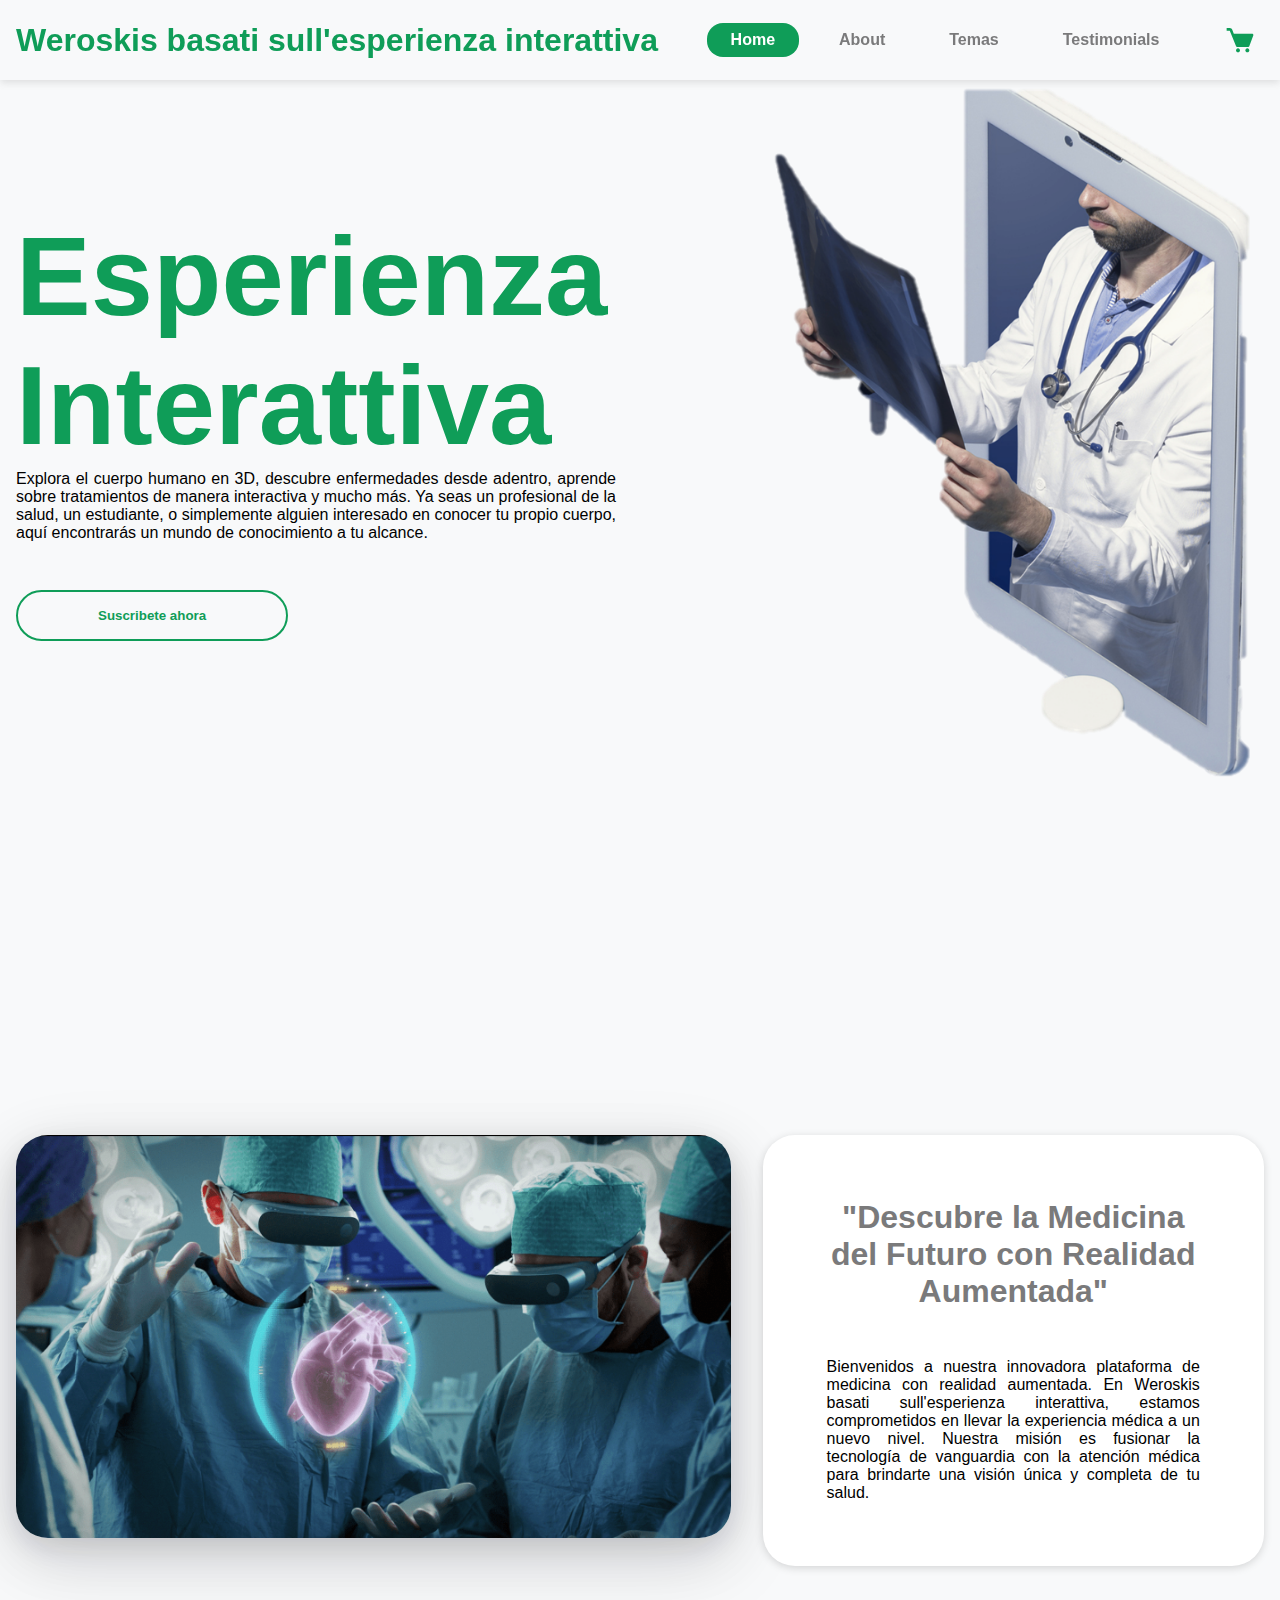
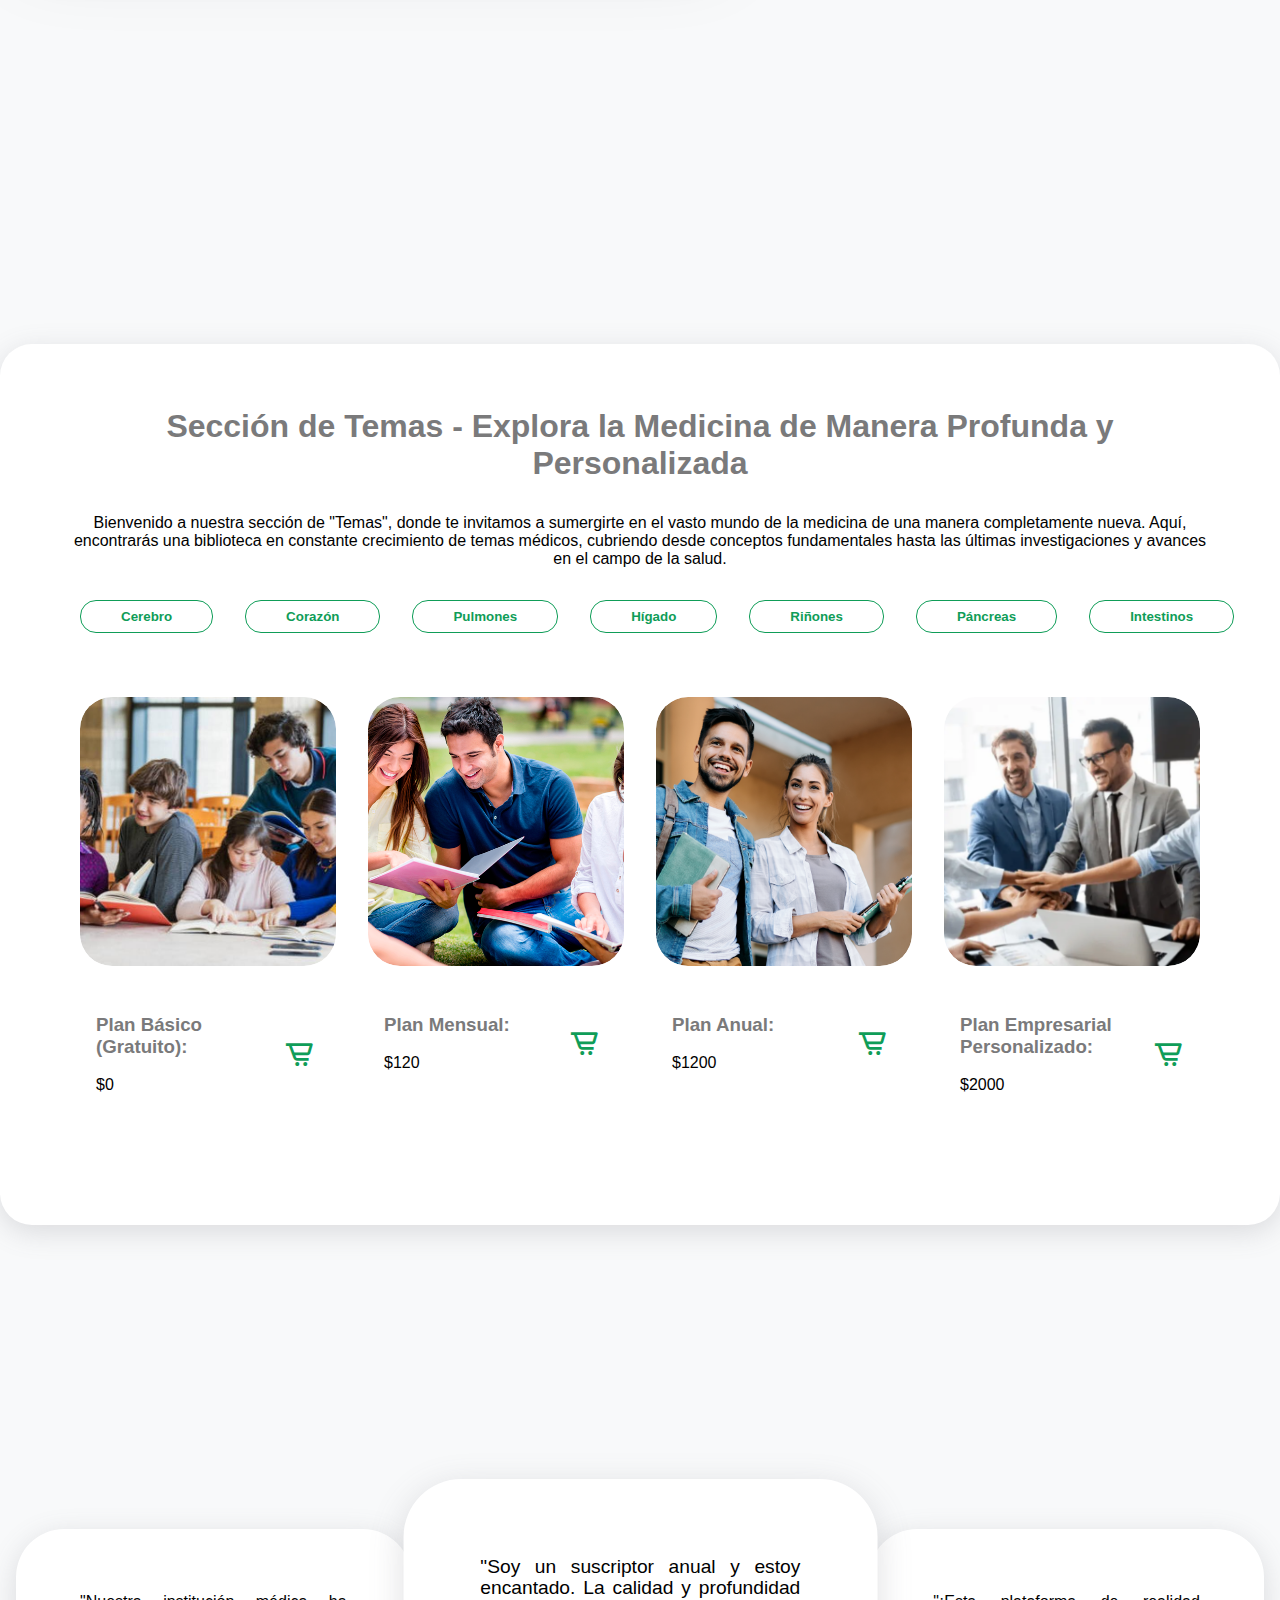
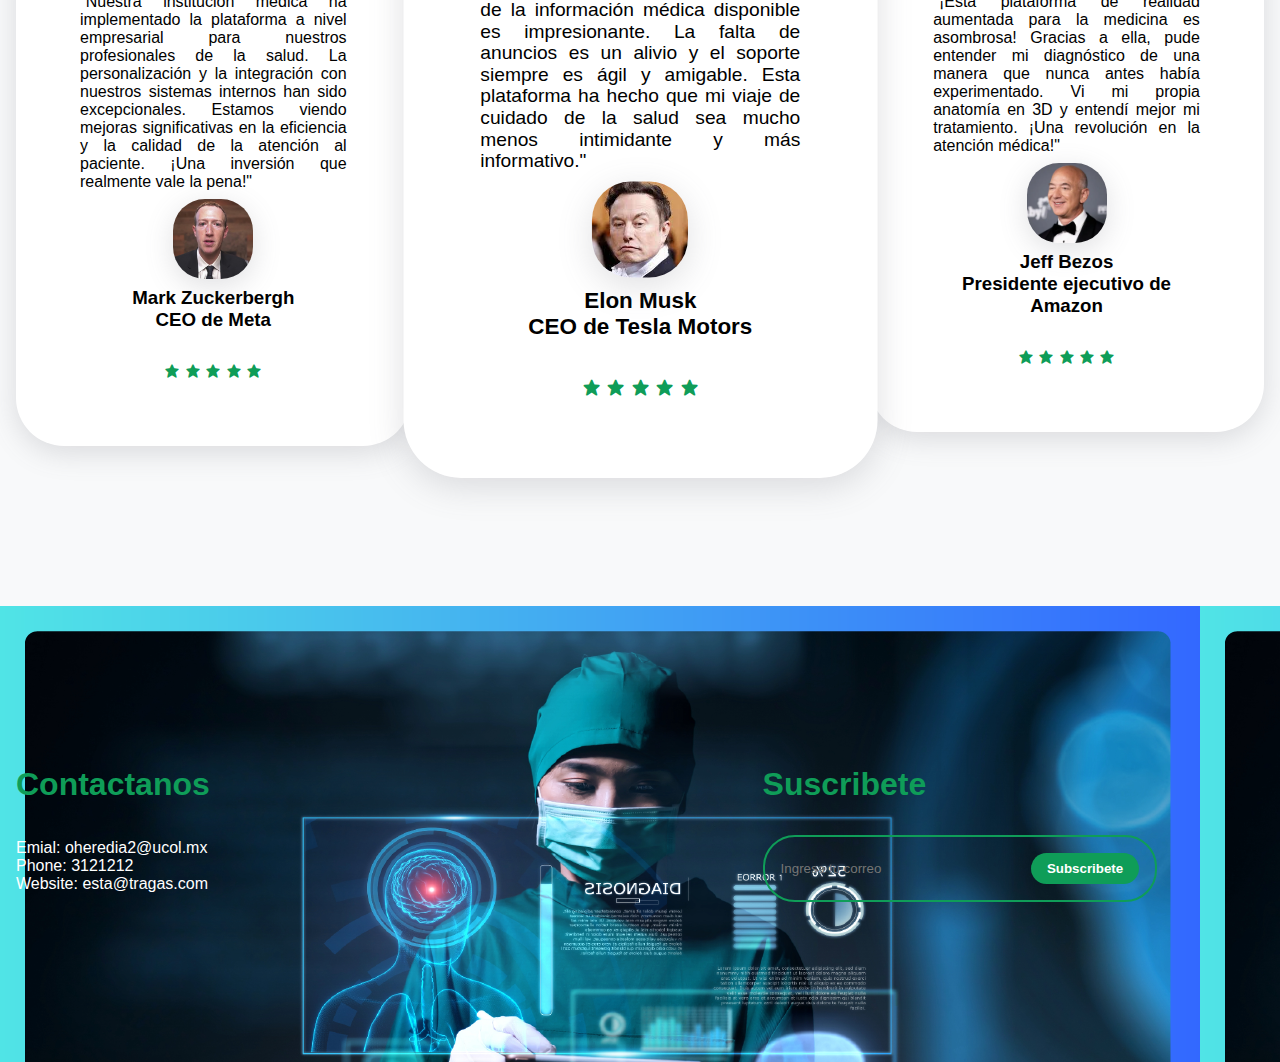
<file: index.html>
<!DOCTYPE html>
<html lang="en">
<head>
    <meta charset="UTF-8">
    <meta name="viewport" content="width=device-width, initial-scale=1.0">
    <title>Weroskis basati sull'esperienza interattiva</title>
    <link rel="preconnect" href="https://fonts.gstatic.com">
    <link href="https://fonts.googleapis.com/css2?family=Poppins:wght@200;300;400;500;600;700;800;900&display=swap" rel="stylesheet">
    <link href='https://unpkg.com/boxicons@2.0.7/css/boxicons.min.css' rel='stylesheet'>
    <link rel="stylesheet" href="style.css">
</head>
<body>

    <!--BACK TO TOP BTN-->
    <a href="#home" class="back-to-top">
        <i class="bx bxs-to-top"></i>
    </a>
    <!--END BACK TO TOP BTN-->

    <!-- Top-Navigation -->
    <div class="nav">
        <div class="inicio">
            <a href="#home">
                <div class="logo">
                    Weroskis basati sull'esperienza interattiva
                </div>
            </a>
            <div class="menu">
                <a href="#home">
                    <div class="menu-item active">
                        Home
                    </div>
                </a>
                <a href="#about">
                    <div class="menu-item">
                        About
                    </div>
                </a>
                <a href="#inicio-menu">
                    <div class="menu-item">
                        Temas
                    </div>
                </a>
                <a href="#testimonials">
                    <div class="menu-item">
                        Testimonials
                    </div>
                </a>
            </div>
            <div class="right-menu">
                <div class="cart-btn">
                    <i class='bx bxs-cart'></i>
                </div>
            </div>
        </div>
    </div>
    <!-- End Top-Navigation -->
    
    <!-- SECTION HOME -->
    <section id="home" class="fullheight align-items-center bg-img bg-img-fixed" style="background-image: url(imagenes/Imagen1.png);">
        <div class="container">
            <div class="row">
                <div class="col-12 col-xs-12 col-md-6">
                    <div class="slogan">
                        <h1 class="left-to-right play-on-scroll">
                            Esperienza Interattiva
                        </h1>
                        <p class="left-to-right play-on-scroll delay-2" style="text-align: justify">
                            Explora el cuerpo humano en 3D, descubre enfermedades desde adentro, aprende sobre tratamientos de manera interactiva y mucho más. Ya seas un profesional de la salud, un estudiante, o simplemente alguien interesado en conocer tu propio cuerpo, aquí encontrarás un mundo de conocimiento a tu alcance.
                        </p>
                        <div class="left-to-right play-on-scroll delay-4">
                            <button>
                                Suscribete ahora
                            </button>
                        </div>
                    </div>
                </div>
            </div>
        </div>
    </section>
    <!-- END SECTION HOME -->

    <!--SECTION ABOUT-->
    <div class="fullheight align-items-center" id="about">
        <div class="container">
            <div class="row">
                <div class="col-7 col-xs-12"> <!-- Cambia col-7 h-xs por col-7 col-xs-12 -->
                    <img src="imagenes/doctores.png" alt="" class="fullwidth">
                </div>
                <div class="col-5 col-xs-12 align-items-center">
                    <div class="about-slogan">
                        <h3>
                        <span class="primary-color"></span> "Descubre la Medicina del Futuro con Realidad Aumentada"
                        </h3>
                        <p style="text-align: justify">
                            Bienvenidos a nuestra innovadora plataforma de medicina con realidad aumentada. En Weroskis basati sull'esperienza interattiva, 
                            estamos comprometidos en llevar la experiencia médica a un nuevo nivel. Nuestra misión es fusionar la 
                            tecnología de vanguardia con la atención médica para brindarte una visión única y completa de tu salud.
                        </p>
                    </div>
                </div>
            </div>
        </div>
    </div>
    <!--END SECTION ABOUT-->

    <!--MENU SECTION-->
    <section class="align-items-center bg-img bg-img-fixed" id="inicio-menu" 
    style="background-image: url(imagenes/AugmentedMedicine_heroes_Getty_HFARM_202001.jpg);">
        <div class="container">
            <div class="inicio-menu">
                <h1>
                    Sección de Temas - Explora la Medicina de Manera Profunda y Personalizada
                </h1>
                <p>
                    Bienvenido a nuestra sección de "Temas", donde te invitamos a sumergirte en el vasto mundo de la medicina de una manera completamente nueva. Aquí, encontrarás una biblioteca en constante crecimiento de temas médicos, cubriendo desde conceptos fundamentales hasta las últimas investigaciones y avances en el campo de la salud.
                </p>
                <div class="tema-category">
                    <button>
                        <a href="models/brain/index.html">Cerebro</a>
                    </button>
                    <button>
                        <a href="models/heart/index.html">Corazón</a>
                    </button>
                    <button>
                        <a href="models/lungs/index.html">Pulmones</a>
                    </button>
                    <button>
                        <a href="models/liver/index.html">Hígado</a>
                    </button>
                    <button>
                        <a href="models/kidney/index.html">Riñones</a>
                    </button>
                    <button>
                        <a href="models/pancreas/index.html">Páncreas</a>
                    </button>
                    <button>
                        <a href="models/smallIntestine/index.html">Intestinos
                    </button>
                </div>
                
                <div class="tema-item-section">
                    <div class="tema-item">
                        <div class="item-section">
                            <div class="item-img">
                                <div class="img-holder bg-img" style="background-image: url(imagenes/Estudiantes.jpg);">
                                </div>
                            </div>
                                <div class="item-info">
                                    <div>
                                        <h3>
                                            Plan Básico (Gratuito):
                                        </h3>
                                        <br>
                                        <span>
                                            $0
                                        </span>
                                    </div>
                                    <div class="cart-btn">
                                        <i class="bx bx-cart-alt"></i>
                                    </div>
                                </div>
                        </div>
                    </div>
                    <div class="tema-item">
                        <div class="item-section">
                            <div class="item-img">
                                <div class="img-holder bg-img" style="background-image: url(imagenes/estudiantes_2.jpg);">
                                </div>
                            </div>
                                <div class="item-info">
                                    <div>
                                        <h3>
                                            Plan Mensual:
                                        </h3>
                                        <br>
                                        <span>
                                            $120
                                        </span>
                                    </div>
                                    <div class="cart-btn">
                                        <i class="bx bx-cart-alt"></i>
                                    </div>
                                </div>
                        </div>
                    </div>
                    <div class="tema-item">
                        <div class="item-section">
                            <div class="item-img">
                                <div class="img-holder bg-img" style="background-image: url(imagenes/estudiantes_3.jpg);">
                                </div>
                            </div>
                                <div class="item-info">
                                    <div>
                                        <h3>
                                            Plan Anual:
                                        </h3>
                                        <br>
                                        <span>
                                            $1200
                                        </span>
                                    </div>
                                    <div class="cart-btn">
                                        <i class="bx bx-cart-alt"></i>
                                    </div>
                                </div>
                        </div>
                    </div>
                    <div class="tema-item">
                        <div class="item-section">
                            <div class="item-img">
                                <div class="img-holder bg-img" style="background-image: url(imagenes/empresarial.webp);">
                                </div>
                            </div>
                                <div class="item-info">
                                    <div>
                                        <h3>
                                            Plan Empresarial Personalizado:
                                        </h3>
                                        <br>
                                        <span>
                                            $2000
                                        </span>
                                    </div>
                                    <div class="cart-btn">
                                        <i class="bx bx-cart-alt"></i>
                                    </div>
                                </div>
                        </div>
                    </div>
                </div>
                 
            </div>
        </div>
    </section>
    <!--END MENU SECTION-->

    <!--TESTIMONIALS SECTION-->
    <section id="testimonial">
        <div class="container">
            <div class="row">
                <div class="col-4 col-xs-12">
                    <div class="review-wrap">
                        <div class="review-content">
                            <p style="text-align: justify">
                                "Nuestra institución médica ha implementado la plataforma a nivel empresarial para nuestros profesionales de la salud. La personalización y la integración con nuestros sistemas internos han sido excepcionales. Estamos viendo mejoras significativas en la eficiencia y la calidad de la atención al paciente. ¡Una inversión que realmente vale la pena!"
                            </p>
                            <div class="review-img bg-img" style="background-image: url(imagenes/markzucaritas.jpg);">

                            </div>
                        </div>
                        <div class="review-info">
                            <h3>
                                Mark Zuckerbergh
                            </h3>
                            <h3>
                                CEO de Meta
                            </h3>
                            <div class="rating">
                                <i class="bx bxs-star"></i>
                                <i class="bx bxs-star"></i>
                                <i class="bx bxs-star"></i>
                                <i class="bx bxs-star"></i>
                                <i class="bx bxs-star"></i>
                            </div>
                        </div>
                    </div>
                </div>
                <div class="col-4 col-xs-12">
                    <div class="review-wrap active">
                        <div class="review-content">
                            <p style="text-align: justify">
                                "Soy un suscriptor anual y estoy encantado. La calidad y profundidad de la información médica disponible es impresionante. La falta de anuncios es un alivio y el soporte siempre es ágil y amigable. Esta plataforma ha hecho que mi viaje de cuidado de la salud sea mucho menos intimidante y más informativo."
                            </p>
                            <div class="review-img bg-img" style="background-image: url(imagenes/elmoskapolla.jpeg);">

                            </div>
                        </div>
                        <div class="review-info">
                            <h3>
                                Elon Musk
                            </h3>
                            <h3>
                                CEO de Tesla Motors
                            </h3>
                            <div class="rating">
                                <i class="bx bxs-star"></i>
                                <i class="bx bxs-star"></i>
                                <i class="bx bxs-star"></i>
                                <i class="bx bxs-star"></i>
                                <i class="bx bxs-star"></i>
                            </div>
                        </div>
                    </div>
                </div>
                <div class="col-4 col-xs-12">
                    <div class="review-wrap">
                        <div class="review-content">
                            <p style="text-align: justify">
                                "¡Esta plataforma de realidad aumentada para la medicina es asombrosa! Gracias a ella, pude entender mi diagnóstico de una manera que nunca antes había experimentado. Vi mi propia anatomía en 3D y entendí mejor mi tratamiento. ¡Una revolución en la atención médica!"
                            </p>
                            <div class="review-img bg-img" style="background-image: url(imagenes/el\ pelon.webp);">

                            </div>
                        </div>
                        <div class="review-info">
                            <h3>
                                Jeff Bezos
                            </h3>
                            <h3>
                                Presidente ejecutivo de Amazon
                            </h3>
                            <div class="rating">
                                <i class="bx bxs-star"></i>
                                <i class="bx bxs-star"></i>
                                <i class="bx bxs-star"></i>
                                <i class="bx bxs-star"></i>
                                <i class="bx bxs-star"></i>
                            </div>
                        </div>
                    </div>
                </div>
            </div>
        </div>
    </section>
    <!--END TESTIMONIALS SECTION-->

    <!--FOOTER SECTION-->
    <section class="footer" style="background-image: url(imagenes/footer.webp);" id="testimonials">
        <div class="container">
            <div class="row">
                <div class="col-7 col-xs-12">
                    <h1>
                        Contactanos
                    </h1>
                    <br>
                    <br>
                    <p>Emial: oheredia2@ucol.mx</p>
                    <p>Phone: 3121212</p>
                    <p>Website: esta@tragas.com</p>
                    
                </div>
                <div class="col-4 col-xs-12">
                    <h1>
                        Suscribete
                    </h1>
                    <div class="input-group">
                        <input type="text" placeholder="Ingresa tu correo" style="color: white;">
                        <button>
                            Subscribete
                        </button>
                    </div>
                </div>
            </div>
        </div>
    </section>
    <!--END FOOTER SECTION-->
    
    <script src="script.js"></script>
</body>
</html>
</file>
<file: style.css>
:root{
    --primary-color: #0F9D58;
    --background-color: #F8F9FA;
    --second-color: #F1F3F4;
    --grey: #7a7a7b;
    --white: #ffffff;
}

/* Phones, 600px and down */
@media only screen and (max-width: 600px) {
    .col-xs-1,
    .col-xs-2,
    .col-xs-3,
    .col-xs-4,
    .col-xs-5,
    .col-xs-6,
    .col-xs-7,
    .col-xs-8,
    .col-xs-9,
    .col-xs-10,
    .col-xs-11,
    .col-xs-12 {
        width: 100%;
    }

    .slogan h1 {
        font-size: 4rem;
    }

    .slogan button {
        padding: 1rem 3rem;
    }

    .about-slogan {
        padding: 2rem;
    }

    .inicio-menu {
        padding: 2rem;
    }

    .tema-category button {
        padding: 0.5rem 1.5rem;
        margin: 0 0.5rem;
    }

    .tema-item {
        width: 100%;
    }

    .review-wrap {
        width: 100%;
    }

    .footer {
        padding: 2rem;
    }

    .input-group {
        flex-direction: column;
        align-items: center;
    }

    .input-group input {
        width: 100%;
        margin-bottom: 1rem;
    }

    .back-to-top {
        bottom: 20px;
        right: 20px;
    }
}



*{
    font-family: 'Popins', sans-serif;
    margin: 0;
    padding: 0;
    box-sizing: border-box;
}

a{
    color: unset;
    text-decoration: none;
}

body,html{
    background-color: var(--background-color);
    scroll-behavior: smooth;
    position: relative;
    overflow-x: hidden;
}

.nav{
    position: fixed;
    top: 0;
    left: 0;
    width: 100%;
    z-index: 99;
    background-color: var(--background-color);
    box-shadow: rgba(99, 99, 99, 0.2) 0px 2px 8px 0px;
}

.inicio{
    max-width: 1366px;
    margin: auto;
    display: flex;
    align-items: center;
    justify-content: space-between;
    padding: 1rem;
}

.logo{
    font-size: 2rem;
    font-weight: 800;
    color: var(--primary-color);
}

.menu{
    display: flex;
    align-items: center;
    justify-content: center;
}

.menu-item{
    margin-left: 1rem;
    padding: .5rem 1.5rem;
    font-weight: 600;
    color: var(--grey);
    transition: .5s ease-in-out;
    cursor: pointer;
}

.menu-item:hover, .menu-item.active{
    color: var(--white);
    background-color: var(--primary-color);
    border-radius: 1rem;
}

.cart-btn{
    width: 3rem;
    height: 3rem;
    display: flex;
    align-items: center;
    justify-content: center;
    color: var(--primary-color);
    font-size: 2rem;
    cursor: pointer;
    transition: .5s ease-in-out;
}

.cart-btn:hover{
    background-color: var(--primary-color);
    color: var(--white);
    border-radius: 1rem;
}

.fullheight{
    height: 100vh;
}

.align-items-center{
    display: flex;
    align-items: center;
    justify-content: center;
    text-align: center;
}

.bg-img{
    background-position: center;
    background-size: cover;
    background-repeat: no-repeat;
}

.bg-img-fixed{
    background-attachment: fixed;
}

.container{
    width: 100%;
    max-width: 1366px;
    margin: 0 auto;
}

section{
    padding: 9rem 0;
}

.slogan{
        text-align: left;
        max-width: 600px; /* Establece el ancho máximo deseado para el contenedor de texto */
        margin: 0 auto; /* Centra el contenedor en la página si es necesario */
}

.slogan h1{
    font-size: 7rem;
    color: var(--primary-color);
}

.slogan button{
    padding: 1rem 5rem;
    outline: none;
    border: none;
    background-color: var(--background-color);
    border: .125rem solid var(--primary-color);
    border-radius: 2rem;
    color: var(--primary-color);
    margin: 3rem 0;
    cursor: pointer;
    font-weight: 600;
    transition: .5s ease-in-out;
}

.slogan button:hover{
    background-color: var(--primary-color);
    color: var(--white);
}

.fullwidth{
    width: 100%;
}

.midwidth{
    width: 50%;
}

#about img{
    border-radius: 2rem;
    box-shadow: rgba(17, 17, 26, 0.1) 0px 8px 24px,
    rgba(17, 17, 26, 0.1) 0px 16px 56px,
    rgba(17, 17, 26, 0.1) 0px 24px 80px;
}

.about-slogan{
    padding: 4rem;
    background-color: var(--white);
    border-radius: 2rem;
    box-shadow: rgba(0, 0, 0, 0.15) 0px 2px 8px;
}

.about-slogan h3{
    font-size: 2rem;
    margin-bottom: 3rem; 
    color: var(--grey);
}

.primary-color{
    color: var(--primary-color);
}

.inicio-menu{
    padding: 4rem;
    background-color: var(--white);
    border-radius: 2rem;
    box-shadow: rgba(100, 100, 111, 0.2) 0px 7px 29px 0px;
}

.inicio-menu h1{
    color: var(--grey);
}

.inicio-menu p{
    margin: 2rem 0;
}

.tema-category{
    display: flex;
}

.tema-category button{
    padding: .5rem 2.5rem;
    margin: 0 1rem;
    outline: none;
    border: 1px solid var(--primary-color);
    background-color: transparent;
    color: var(--primary-color);
    font-weight: 600;
    border-radius: 1rem;
    cursor: pointer;
    transition: .3s ease-in-out;
}


.tema-category button:hover, .tema-category button.active{
    background-color: var(--primary-color);
    color: var(--white);
}

.tema-item-section{
    display: flex;
    flex-wrap: wrap;
    justify-content: flex-start;
    margin-top: 3rem;
}

.tema-item{
    width: 25%;
    height: 30rem;
    padding: 1rem;
}

.item-section{
    height: 100%;
    transition: .4s ease-in-out;
    cursor: pointer;
    border-radius: 2rem;
}

.item-section:hover{
    box-shadow: rgba(14, 30, 37, 0.12) 0px 2px 4px 0px,
    rgba(14, 30, 37, 0.32) 0px 2px 16px 0px;
}

.item-img{
    height: 60%;
    position: relative;
    overflow: hidden;
    border-radius: 2rem;
}

.img-holder{
    position: absolute;
    top: 0;
    left: 0;
    width: 100%;
    height: 100%;
    transition: .5s ease-in-out;
    border-radius: 2rem;
}

.img-holder:hover{
    transform: scale(1.5);
}

.item-info{
    display: flex;
    justify-content: space-between;
    align-items: center;
    margin-top: 3rem;
    padding: 0 1rem;
}

.item-info h3{
    color: var(--grey);
}

.item-info>div:first-child{
    text-align: left;
}

.review-wrap{
    width: 100%;
    padding: 1rem;
    background-color: var(--white);
    border-radius: 3rem;
    box-shadow: rgba(100, 100, 111, 0.2) 0px 7px 29px 0px;
} 

.review-wrap.active{
    transform: scale(1.2)!important;
}

.review-content{
    padding: 3rem;
    border-bottom: .125rem solid var(--gray);
    position: relative;
    text-align: center;
}

.review-img{
    position: absolute;
    left: 50%;
    transform: translate(-50%);
    bottom: -2.5rem;
    width: 5rem;
    height: 5rem;
    border-radius: 2rem;
    box-shadow: rgba(100, 100, 111, 0.2) 0px 7px 29px 0px;
}

.review-info{
    padding: 3rem;
    text-align: center;
}

.rating{
    margin-top: 2rem;
}

.rating i{
    color: var(--primary-color);
}

.footer{
    color: var(--white);
}

.footer h1{
    color: var(--primary-color);
}

.input-group{
    padding: 1rem;
    border: .125rem solid var(--primary-color);
    border-radius: 2rem;
    display: flex;
    justify-content: space-between;
    margin-top: 2rem;
}

.input-group input{
    flex: auto;
    outline: none;
    border: none;
    background-color: transparent;
    color: var(--primary-color);
}

.input-group button{
    padding: .5rem 1rem;
    outline: none;
    border: none;
    background-color: var(--primary-color);
    border-radius: 1rem;
    color: var(--white);
    font-weight: 600;
    cursor: pointer;
}

.back-to-top{
    position: fixed;
    bottom: 70px;
    right: 70px;
    border-radius: 10px;
    background-color: var(--primary-color);
    color: var(--white);
    display: flex;
    align-items: center;
    justify-content: center;
    font-size: 2rem;
    padding: .5rem;
    z-index: 99;
    display: none;
}



.col-4 {
    width: 33.33%;
}

.col-5 {
    width: 41.66%;
}

.col-6 {
    width: 50%;
}

.col-7 {
    width: 58.33%;
}

.row {
    display: flex;
    flex-wrap: wrap;
}

[class*="col-"] {
    padding: 1rem;
}

/* GRID SYSTEM */

/*Phones, 600px and down*/

@media only screen and (max-width: 600px) {
    .col-xs-1{
        width: 8.33%;
    }
    .col-xs-2 {
        width: 16.66%;
    }

    .col-xs-3 {
        width: 25%;
    }

    .col-xs-4 {
        width: 33.33%;
    }

    .col-xs-5 {
        width: 41.66%;
    }

    .col-xs-6 {
        width: 50%;
    }

    .col-xs-7 {
        width: 58.33%;
    }

    .col-xs-8 {
        width: 66.66%;
    }

    .col-xs-9 {
        width: 75%;
    }

    .col-xs-10 {
        width: 83.33%;
    }

    .col-xs-11 {
        width: 91.66%;
    }

    .col-xs-12 {
        width: 100%;
    }

    .h-xs{
        display: none;
    }
}
</file>
